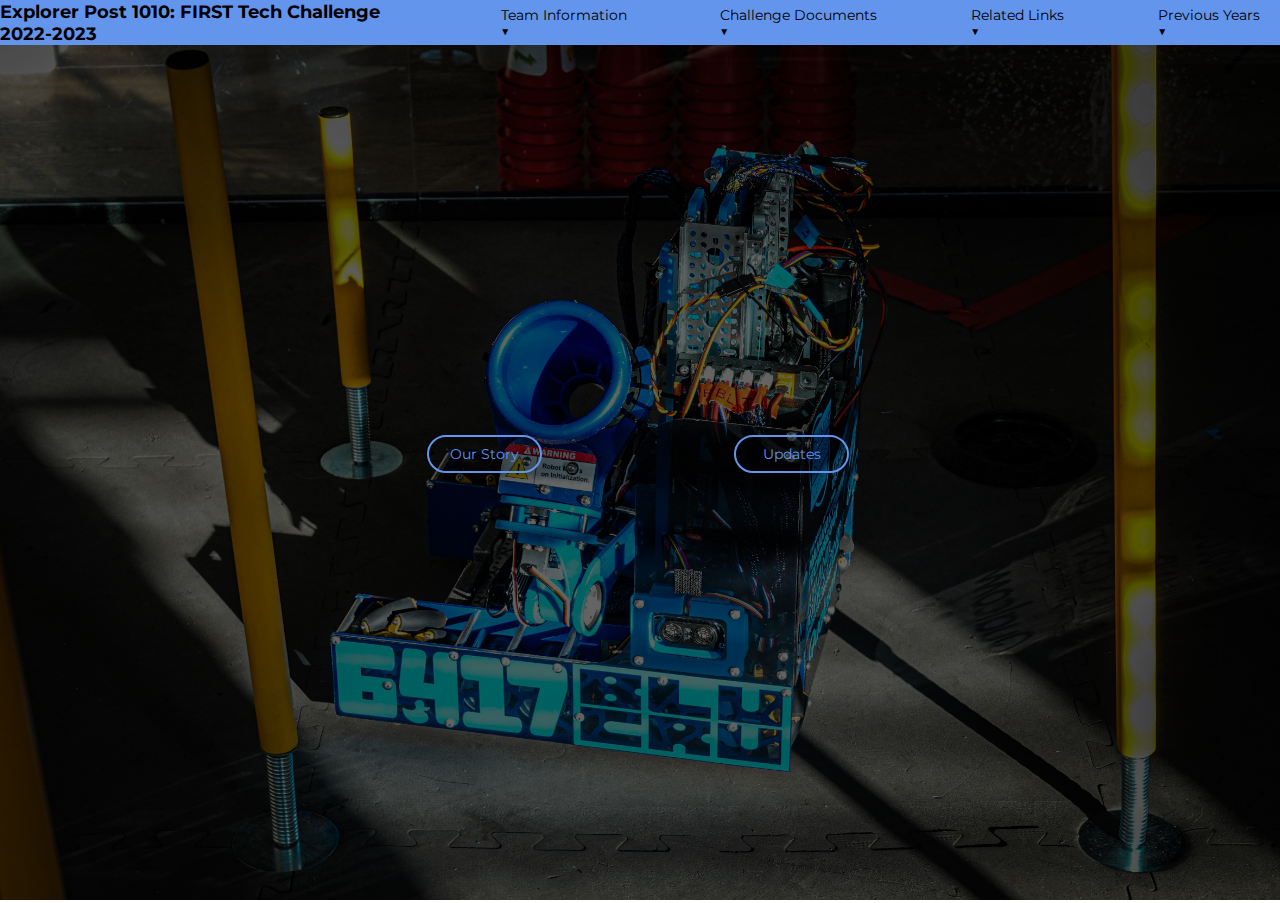
<file: index.html>
<!DOCTYPE html>
<html>
  <head>
    <title>BluCru 6417</title>
    <link rel="icon" type="image/x-icon" href="photos/first.ico">
    <link rel="stylesheet" href="styles/main.css">
    <link rel="preconnect" href="https://fonts.googleapis.com">
    <link rel="preconnect" href="https://fonts.gstatic.com" crossorigin>
    <link href="https://fonts.googleapis.com/css2?family=Montserrat:wght@300&family=MuseoModerno:wght@100;300&display=swap" rel="stylesheet">
  </head>
  <body>
    <div class="entirety">
      <div class="flex-container">
        <div class="flex-item-1" style="font-weight:bold; font-size:2vh;">Explorer Post 1010: FIRST Tech Challenge 2022-2023</div>
          <div class="flex-item-2">
            <div class="dropdown1">
          <ul>
            <li>
              Team Information &#9660;
              <ul class="dropdown">
                <li><a href="http://post1010.org/Robotics/Robotics2022/FTC2022/Roster20230208.pdf" target="_blank">Team   Registration</a></li>
                <li><a href="http://post1010.org/Robotics/Robotics2022/FTC2022/Championship/v3%20-%20Blu%20Cru%20-%20Portfolio%202022-2023.pdf" target="_blank">Team Portfolio</a></li>
                <li><a href="http://post1010.org/Robotics/Robotics2022/FTC2022/Album/index.html" target="_blank">Program Slideshow</a></li>
                <li><a href="http://post1010.org/Robotics/Robotics2022/FTC2022/Qualifier2/Q2%20presentation.pdf" target="_blank">Presentation Script</a></li>
              </ul>
            </li>
          </ul>
            </div>
            <div class="dropdown1">
          <ul>
            <li>
              Challenge Documents &#9660;
              <ul class="dropdown">
                <li><a href="http://post1010.org/Robotics/Robotics2022/FTC2022/game-manual-part-1-traditional-events.pdf" target="_blank">Game Manual 1</a></li>
                <li><a href="http://post1010.org/Robotics/Robotics2022/FTC2022/game-manual-part-2-traditional.pdf" target="_blank">Game Manual 2</a></li>
                <li><a href="http://post1010.org/Robotics/Robotics2022/FTC2022/field-inspection-checklist.pdf" target="_blank">Field Inspection Checklist</a></li>
                <li><a href="http://post1010.org/Robotics/Robotics2022/FTC2022/robot-inspection-checklist.pdf" target="_blank">Robot Inspection Checklist</a></li>
                <li><a href="https://www.youtube.com/watch?v=HsitvZ0JaDc" target="_blank">Game Video [YouTube]</a></li>
                <li><a href="http://post1010.org/Robotics/Robotics2022/FTC2022/field-setup-and-assembly-guide.pdf">Field Assembly Guide</a></li>
                <li><a href="http://post1010.org/Robotics/Robotics2022/FTC2022/field-reset-guide.pdf" target="_blank">Field Reset Guide</a></li>
                <li><a href="http://post1010.org/Robotics/Robotics2022/FTC2022/navigation-images-us-letter.pdf" target="_blank">Navigation Targets</a></li>
              </ul>
            </li>
          </ul>
            </div>
            <div class="dropdown1">
          <ul>
            <li>
              Related Links &#9660;
              <ul class="dropdown">
                <li><a href="https://www.firstinspires.org/robotics/ftc" target="_blank">FTC Information</a></li>
                <li><a href="https://events.firstchesapeake.org/" target="_blank">FIRST Chesapeake</a></li>
                <li><a href="https://theorangealliance.org/" target="_blank">The Orange Alliance</a></li>
                <li><a href="https://modernroboticsinc.com/" target="_blank">Modern Robotics</a></li>
                <li><a href="https://www.revrobotics.com/ftc/" target="_blank">Rev Robotics</a></li>
                <li><a href="https://www.pitsco.com/Competitions-Clubs-and-Programs/FIRST-Tech-Challenge" target="_blank">Pitsco TETRIX</a></li>
                <li><a href="https://www.andymark.com/default.asp" target="_blank">AndyMark Robotics</a></li>
                <li><a href="https://www.robotshop.com/" target="_blank">RobotShop</a></li>
                <li><a href="https://www.servocity.com/" target="_blank">ServoCity</a></li>
                <li><a href="https://www.gobilda.com/" target="_blank">goBILDA</a></li>
              </ul>
            </li>
          </ul>
            </div>
            <div class="dropdown1">
          <ul>
            <li>
              Previous Years &#9660;
              <ul class="dropdown">
                <li><a href="http://post1010.org/Robotics/Robotics2021/FTC2021/index.html" target="_blank">FTC 2021</a></li>
                <li><a href="http://post1010.org/Robotics/Robotics2019/FTC2019/index.html" target="_blank">FTC 2019</a></li>
                <li><a href="http://post1010.org/Robotics/Robotics2019/FTC2019/index.html" target="_blank">FTC 2018</a></li>
                <li><a href="http://post1010.org/Robotics/Robotics2019/FTC2019/index.html" target="_blank">FTC 2017</a></li>
                <li><a href="http://post1010.org/Robotics/Robotics2019/FTC2019/index.html" target="_blank">FTC 2016</a></li>
                <li>FTC 2015</li>
                <li>FTC 2014</li>
                <li>FTC 2013</li>
                <li>FTC 2012</li>
              </ul>
            </li>
          </ul>
            </div>
         </div>
       </div>
      <div class="container-2">
      <img class="flex-photo" src="photos/robot.jpg">
      <a href="http://127.0.0.1:5500/story.html" target="_blank">
        <button class="button-1">Our Story</button>
      </a>
      <a href="http://127.0.0.1:5500/updates.html" target="_blank">
        <button class="button-2">Updates</button>
      </a>
      </div>
    </div>
      <!-- <div class="flex-item-3">3</div> -->
    </div>
  </body>
</html>
</file>
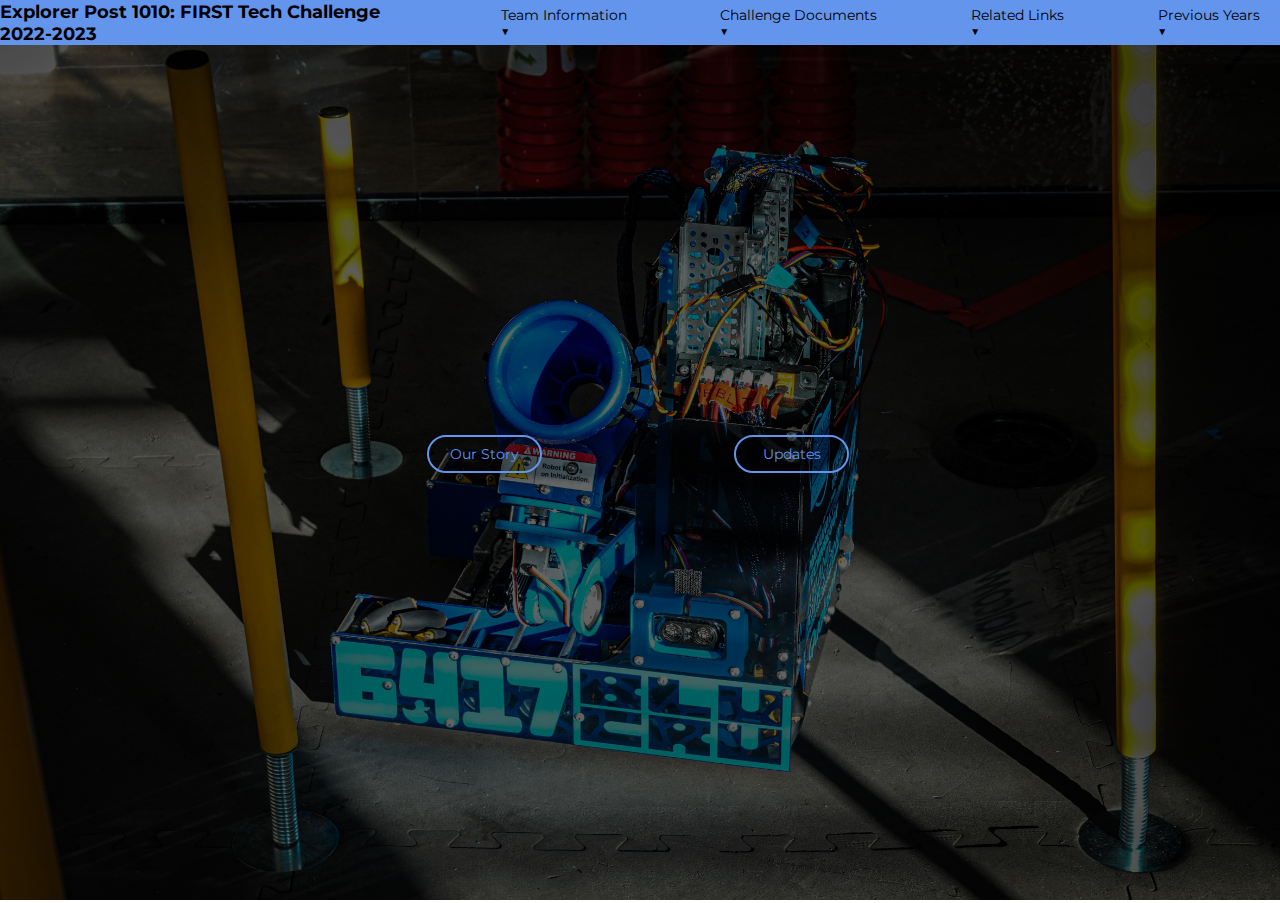
<file: main.html>
<!DOCTYPE html>
<html>
  <head>
    <title>BluCru 6417</title>
    <link rel="icon" type="image/x-icon" href="photos/first.ico">
    <link rel="stylesheet" href="styles/main.css">
    <link rel="preconnect" href="https://fonts.googleapis.com">
    <link rel="preconnect" href="https://fonts.gstatic.com" crossorigin>
    <link href="https://fonts.googleapis.com/css2?family=Montserrat:wght@300&family=MuseoModerno:wght@100;300&display=swap" rel="stylesheet">
  </head>
  <body>
    <div class="entirety">
      <div class="flex-container">
        <div class="flex-item-1" style="font-weight:bold; font-size:2vh;">Explorer Post 1010: FIRST Tech Challenge 2022-2023</div>
          <div class="flex-item-2">
            <div class="dropdown1">
          <ul>
            <li>
              Team Information &#9660;
              <ul class="dropdown">
                <li><a href="http://post1010.org/Robotics/Robotics2022/FTC2022/Roster20230208.pdf" target="_blank">Team   Registration</a></li>
                <li><a href="http://post1010.org/Robotics/Robotics2022/FTC2022/Championship/v3%20-%20Blu%20Cru%20-%20Portfolio%202022-2023.pdf" target="_blank">Team Portfolio</a></li>
                <li><a href="http://post1010.org/Robotics/Robotics2022/FTC2022/Album/index.html" target="_blank">Program Slideshow</a></li>
                <li><a href="http://post1010.org/Robotics/Robotics2022/FTC2022/Qualifier2/Q2%20presentation.pdf" target="_blank">Presentation Script</a></li>
              </ul>
            </li>
          </ul>
            </div>
            <div class="dropdown1">
          <ul>
            <li>
              Challenge Documents &#9660;
              <ul class="dropdown">
                <li><a href="http://post1010.org/Robotics/Robotics2022/FTC2022/game-manual-part-1-traditional-events.pdf" target="_blank">Game Manual 1</a></li>
                <li><a href="http://post1010.org/Robotics/Robotics2022/FTC2022/game-manual-part-2-traditional.pdf" target="_blank">Game Manual 2</a></li>
                <li><a href="http://post1010.org/Robotics/Robotics2022/FTC2022/field-inspection-checklist.pdf" target="_blank">Field Inspection Checklist</a></li>
                <li><a href="http://post1010.org/Robotics/Robotics2022/FTC2022/robot-inspection-checklist.pdf" target="_blank">Robot Inspection Checklist</a></li>
                <li><a href="https://www.youtube.com/watch?v=HsitvZ0JaDc" target="_blank">Game Video [YouTube]</a></li>
                <li><a href="http://post1010.org/Robotics/Robotics2022/FTC2022/field-setup-and-assembly-guide.pdf">Field Assembly Guide</a></li>
                <li><a href="http://post1010.org/Robotics/Robotics2022/FTC2022/field-reset-guide.pdf" target="_blank">Field Reset Guide</a></li>
                <li><a href="http://post1010.org/Robotics/Robotics2022/FTC2022/navigation-images-us-letter.pdf" target="_blank">Navigation Targets</a></li>
              </ul>
            </li>
          </ul>
            </div>
            <div class="dropdown1">
          <ul>
            <li>
              Related Links &#9660;
              <ul class="dropdown">
                <li><a href="https://www.firstinspires.org/robotics/ftc" target="_blank">FTC Information</a></li>
                <li><a href="https://events.firstchesapeake.org/" target="_blank">FIRST Chesapeake</a></li>
                <li><a href="https://theorangealliance.org/" target="_blank">The Orange Alliance</a></li>
                <li><a href="https://modernroboticsinc.com/" target="_blank">Modern Robotics</a></li>
                <li><a href="https://www.revrobotics.com/ftc/" target="_blank">Rev Robotics</a></li>
                <li><a href="https://www.pitsco.com/Competitions-Clubs-and-Programs/FIRST-Tech-Challenge" target="_blank">Pitsco TETRIX</a></li>
                <li><a href="https://www.andymark.com/default.asp" target="_blank">AndyMark Robotics</a></li>
                <li><a href="https://www.robotshop.com/" target="_blank">RobotShop</a></li>
                <li><a href="https://www.servocity.com/" target="_blank">ServoCity</a></li>
                <li><a href="https://www.gobilda.com/" target="_blank">goBILDA</a></li>
              </ul>
            </li>
          </ul>
            </div>
            <div class="dropdown1">
          <ul>
            <li>
              Previous Years &#9660;
              <ul class="dropdown">
                <li><a href="http://post1010.org/Robotics/Robotics2021/FTC2021/index.html" target="_blank">FTC 2021</a></li>
                <li><a href="http://post1010.org/Robotics/Robotics2019/FTC2019/index.html" target="_blank">FTC 2019</a></li>
                <li><a href="http://post1010.org/Robotics/Robotics2019/FTC2019/index.html" target="_blank">FTC 2018</a></li>
                <li><a href="http://post1010.org/Robotics/Robotics2019/FTC2019/index.html" target="_blank">FTC 2017</a></li>
                <li><a href="http://post1010.org/Robotics/Robotics2019/FTC2019/index.html" target="_blank">FTC 2016</a></li>
                <li>FTC 2015</li>
                <li>FTC 2014</li>
                <li>FTC 2013</li>
                <li>FTC 2012</li>
              </ul>
            </li>
          </ul>
            </div>
         </div>
       </div>
      <div class="container-2">
      <img class="flex-photo" src="photos/robot.jpg">
      <a href="http://127.0.0.1:5500/story.html" target="_blank">
        <button class="button-1">Our Story</button>
      </a>
      <a href="http://127.0.0.1:5500/updates.html" target="_blank">
        <button class="button-2">Updates</button>
      </a>
      </div>
    </div>
      <!-- <div class="flex-item-3">3</div> -->
    </div>
  </body>
</html>
</file>
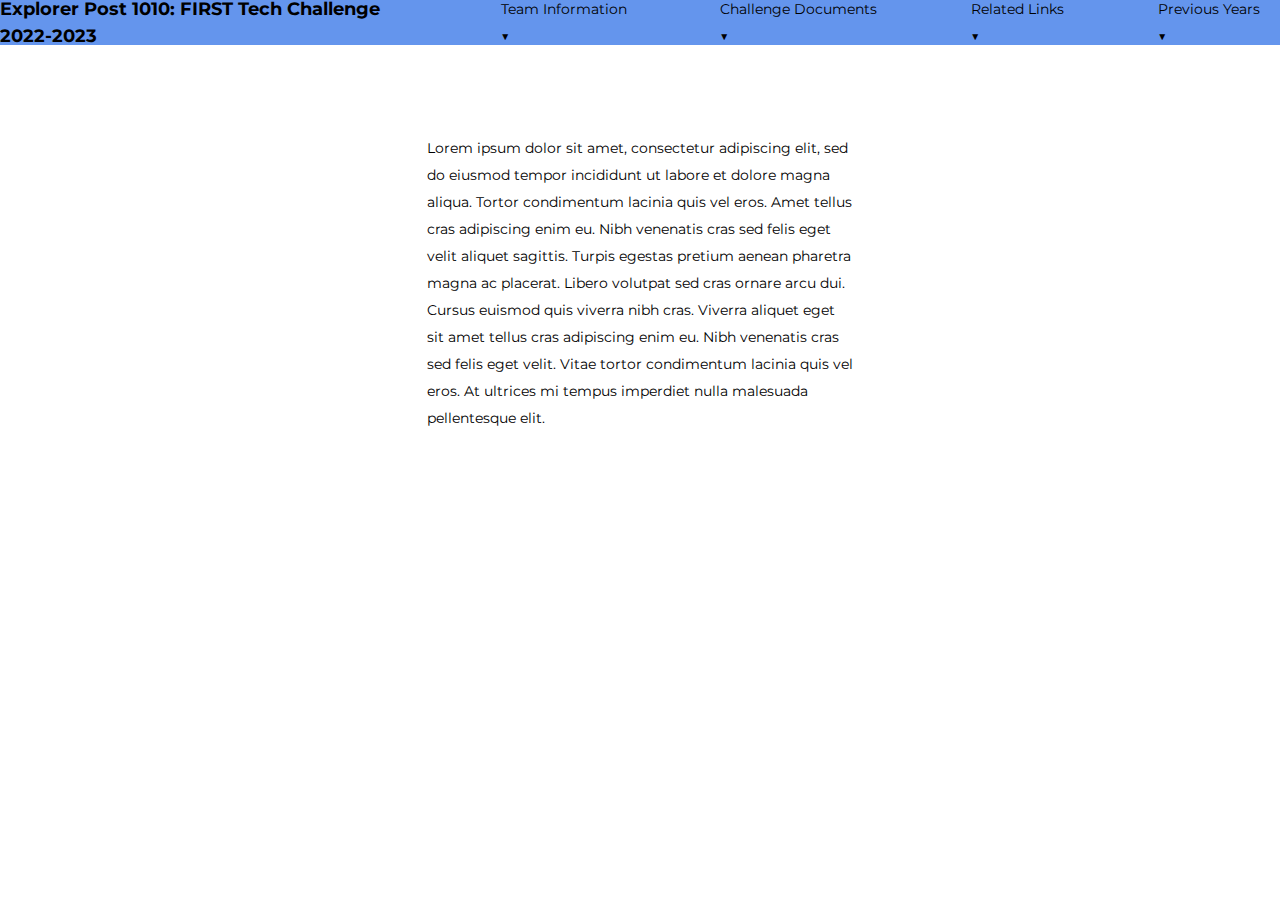
<file: story.html>
<!DOCTYPE html>
<html>
  <head>
    <title>BluCru's Story</title>
    <link rel="icon" type="image/x-icon" href="photos/first.ico">
    <link rel="stylesheet" href="styles/story.css">
    <link rel="preconnect" href="https://fonts.googleapis.com">
    <link rel="preconnect" href="https://fonts.gstatic.com" crossorigin>
    <link href="https://fonts.googleapis.com/css2?family=Montserrat:wght@300&family=MuseoModerno:wght@100;300&display=swap" rel="stylesheet">
  </head>
  <body>
    <div class="flex-container">
      <div class="flex-item-1" style="font-weight:bold; font-size:2vh;">Explorer Post 1010: FIRST Tech Challenge 2022-2023</div>
        <div class="flex-item-2">
          <div class="dropdown1">
        <ul>
          <li>
            Team Information &#9660;
            <ul class="dropdown">
              <li><a href="http://post1010.org/Robotics/Robotics2022/FTC2022/Roster20230208.pdf" target="_blank">Team   Registration</a></li>
              <li><a href="http://post1010.org/Robotics/Robotics2022/FTC2022/Championship/v3%20-%20Blu%20Cru%20-%20Portfolio%202022-2023.pdf" target="_blank">Team Portfolio</a></li>
              <li><a href="http://post1010.org/Robotics/Robotics2022/FTC2022/Album/index.html" target="_blank">Program Slideshow</a></li>
              <li><a href="http://post1010.org/Robotics/Robotics2022/FTC2022/Qualifier2/Q2%20presentation.pdf" target="_blank">Presentation Script</a></li>
            </ul>
          </li>
        </ul>
          </div>
          <div class="dropdown1">
        <ul>
          <li>
            Challenge Documents &#9660;
            <ul class="dropdown">
              <li><a href="http://post1010.org/Robotics/Robotics2022/FTC2022/game-manual-part-1-traditional-events.pdf" target="_blank">Game Manual 1</a></li>
              <li><a href="http://post1010.org/Robotics/Robotics2022/FTC2022/game-manual-part-2-traditional.pdf" target="_blank">Game Manual 2</a></li>
              <li><a href="http://post1010.org/Robotics/Robotics2022/FTC2022/field-inspection-checklist.pdf" target="_blank">Field Inspection Checklist</a></li>
              <li><a href="http://post1010.org/Robotics/Robotics2022/FTC2022/robot-inspection-checklist.pdf" target="_blank">Robot Inspection Checklist</a></li>
              <li><a href="https://www.youtube.com/watch?v=HsitvZ0JaDc" target="_blank">Game Video [YouTube]</a></li>
              <li><a href="http://post1010.org/Robotics/Robotics2022/FTC2022/field-setup-and-assembly-guide.pdf">Field Assembly Guide</a></li>
              <li><a href="http://post1010.org/Robotics/Robotics2022/FTC2022/field-reset-guide.pdf" target="_blank">Field Reset Guide</a></li>
              <li><a href="http://post1010.org/Robotics/Robotics2022/FTC2022/navigation-images-us-letter.pdf" target="_blank">Navigation Targets</a></li>
            </ul>
          </li>
        </ul>
          </div>
          <div class="dropdown1">
        <ul>
          <li>
            Related Links &#9660;
            <ul class="dropdown">
              <li><a href="https://www.firstinspires.org/robotics/ftc" target="_blank">FTC Information</a></li>
              <li><a href="https://events.firstchesapeake.org/" target="_blank">FIRST Chesapeake</a></li>
              <li><a href="https://theorangealliance.org/" target="_blank">The Orange Alliance</a></li>
              <li><a href="https://modernroboticsinc.com/" target="_blank">Modern Robotics</a></li>
              <li><a href="https://www.revrobotics.com/ftc/" target="_blank">Rev Robotics</a></li>
              <li><a href="https://www.pitsco.com/Competitions-Clubs-and-Programs/FIRST-Tech-Challenge" target="_blank">Pitsco TETRIX</a></li>
              <li><a href="https://www.andymark.com/default.asp" target="_blank">AndyMark Robotics</a></li>
              <li><a href="https://www.robotshop.com/" target="_blank">RobotShop</a></li>
              <li><a href="https://www.servocity.com/" target="_blank">ServoCity</a></li>
              <li><a href="https://www.gobilda.com/" target="_blank">goBILDA</a></li>
            </ul>
          </li>
        </ul>
          </div>
          <div class="dropdown1">
        <ul>
          <li>
            Previous Years &#9660;
            <ul class="dropdown">
              <li><a href="http://post1010.org/Robotics/Robotics2021/FTC2021/index.html" target="_blank">FTC 2021</a></li>
              <li><a href="http://post1010.org/Robotics/Robotics2019/FTC2019/index.html" target="_blank">FTC 2019</a></li>
              <li><a href="http://post1010.org/Robotics/Robotics2019/FTC2019/index.html" target="_blank">FTC 2018</a></li>
              <li><a href="http://post1010.org/Robotics/Robotics2019/FTC2019/index.html" target="_blank">FTC 2017</a></li>
              <li><a href="http://post1010.org/Robotics/Robotics2019/FTC2019/index.html" target="_blank">FTC 2016</a></li>
              <li>FTC 2015</li>
              <li>FTC 2014</li>
              <li>FTC 2013</li>
              <li>FTC 2012</li>
            </ul>
          </li>
        </ul>
          </div>
       </div>
     </div>
    <div class="container">
      <div class="filler"></div>
        <div class="text">
          Lorem ipsum dolor sit amet, consectetur adipiscing elit, sed do eiusmod tempor incididunt ut labore et dolore magna aliqua. Tortor condimentum lacinia quis vel eros. Amet tellus cras adipiscing enim eu. Nibh venenatis cras sed felis eget velit aliquet sagittis. Turpis egestas pretium aenean pharetra magna ac placerat. Libero volutpat sed cras ornare arcu dui. Cursus euismod quis viverra nibh cras. Viverra aliquet eget sit amet tellus cras adipiscing enim eu. Nibh venenatis cras sed felis eget velit. Vitae tortor condimentum lacinia quis vel eros. At ultrices mi tempus imperdiet nulla malesuada pellentesque elit.
        </div>
      <div class="filler"></div>
    </div>
  </body>
</html>
</file>
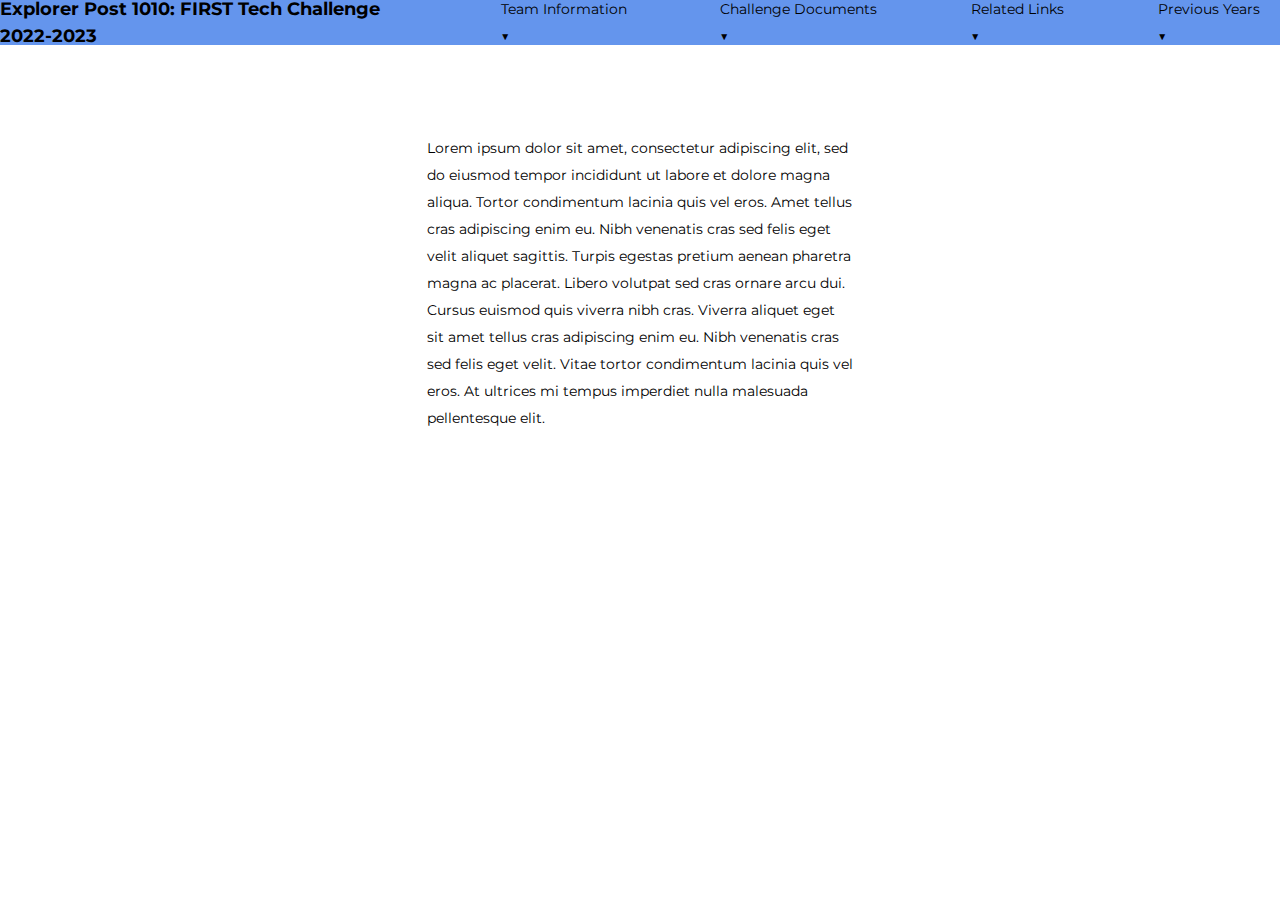
<file: updates.html>
<!DOCTYPE html>
<html>
  <head>
    <title>BluCru Updates!</title>
    <link rel="icon" type="image/x-icon" href="photos/first.ico">
    <link rel="stylesheet" href="styles/story.css">
    <link rel="preconnect" href="https://fonts.googleapis.com">
    <link rel="preconnect" href="https://fonts.gstatic.com" crossorigin>
    <link href="https://fonts.googleapis.com/css2?family=Montserrat:wght@300&family=MuseoModerno:wght@100;300&display=swap" rel="stylesheet">
  </head>
  <body>
    <div class="flex-container">
      <div class="flex-item-1" style="font-weight:bold; font-size:2vh;">Explorer Post 1010: FIRST Tech Challenge 2022-2023</div>
        <div class="flex-item-2">
          <div class="dropdown1">
        <ul>
          <li>
            Team Information &#9660;
            <ul class="dropdown">
              <li><a href="http://post1010.org/Robotics/Robotics2022/FTC2022/Roster20230208.pdf" target="_blank">Team   Registration</a></li>
              <li><a href="http://post1010.org/Robotics/Robotics2022/FTC2022/Championship/v3%20-%20Blu%20Cru%20-%20Portfolio%202022-2023.pdf" target="_blank">Team Portfolio</a></li>
              <li><a href="http://post1010.org/Robotics/Robotics2022/FTC2022/Album/index.html" target="_blank">Program Slideshow</a></li>
              <li><a href="http://post1010.org/Robotics/Robotics2022/FTC2022/Qualifier2/Q2%20presentation.pdf" target="_blank">Presentation Script</a></li>
            </ul>
          </li>
        </ul>
          </div>
          <div class="dropdown1">
        <ul>
          <li>
            Challenge Documents &#9660;
            <ul class="dropdown">
              <li><a href="http://post1010.org/Robotics/Robotics2022/FTC2022/game-manual-part-1-traditional-events.pdf" target="_blank">Game Manual 1</a></li>
              <li><a href="http://post1010.org/Robotics/Robotics2022/FTC2022/game-manual-part-2-traditional.pdf" target="_blank">Game Manual 2</a></li>
              <li><a href="http://post1010.org/Robotics/Robotics2022/FTC2022/field-inspection-checklist.pdf" target="_blank">Field Inspection Checklist</a></li>
              <li><a href="http://post1010.org/Robotics/Robotics2022/FTC2022/robot-inspection-checklist.pdf" target="_blank">Robot Inspection Checklist</a></li>
              <li><a href="https://www.youtube.com/watch?v=HsitvZ0JaDc" target="_blank">Game Video [YouTube]</a></li>
              <li><a href="http://post1010.org/Robotics/Robotics2022/FTC2022/field-setup-and-assembly-guide.pdf">Field Assembly Guide</a></li>
              <li><a href="http://post1010.org/Robotics/Robotics2022/FTC2022/field-reset-guide.pdf" target="_blank">Field Reset Guide</a></li>
              <li><a href="http://post1010.org/Robotics/Robotics2022/FTC2022/navigation-images-us-letter.pdf" target="_blank">Navigation Targets</a></li>
            </ul>
          </li>
        </ul>
          </div>
          <div class="dropdown1">
        <ul>
          <li>
            Related Links &#9660;
            <ul class="dropdown">
              <li><a href="https://www.firstinspires.org/robotics/ftc" target="_blank">FTC Information</a></li>
              <li><a href="https://events.firstchesapeake.org/" target="_blank">FIRST Chesapeake</a></li>
              <li><a href="https://theorangealliance.org/" target="_blank">The Orange Alliance</a></li>
              <li><a href="https://modernroboticsinc.com/" target="_blank">Modern Robotics</a></li>
              <li><a href="https://www.revrobotics.com/ftc/" target="_blank">Rev Robotics</a></li>
              <li><a href="https://www.pitsco.com/Competitions-Clubs-and-Programs/FIRST-Tech-Challenge" target="_blank">Pitsco TETRIX</a></li>
              <li><a href="https://www.andymark.com/default.asp" target="_blank">AndyMark Robotics</a></li>
              <li><a href="https://www.robotshop.com/" target="_blank">RobotShop</a></li>
              <li><a href="https://www.servocity.com/" target="_blank">ServoCity</a></li>
              <li><a href="https://www.gobilda.com/" target="_blank">goBILDA</a></li>
            </ul>
          </li>
        </ul>
          </div>
          <div class="dropdown1">
        <ul>
          <li>
            Previous Years &#9660;
            <ul class="dropdown">
              <li><a href="http://post1010.org/Robotics/Robotics2021/FTC2021/index.html" target="_blank">FTC 2021</a></li>
              <li><a href="http://post1010.org/Robotics/Robotics2019/FTC2019/index.html" target="_blank">FTC 2019</a></li>
              <li><a href="http://post1010.org/Robotics/Robotics2019/FTC2019/index.html" target="_blank">FTC 2018</a></li>
              <li><a href="http://post1010.org/Robotics/Robotics2019/FTC2019/index.html" target="_blank">FTC 2017</a></li>
              <li><a href="http://post1010.org/Robotics/Robotics2019/FTC2019/index.html" target="_blank">FTC 2016</a></li>
              <li>FTC 2015</li>
              <li>FTC 2014</li>
              <li>FTC 2013</li>
              <li>FTC 2012</li>
            </ul>
          </li>
        </ul>
          </div>
       </div>
     </div>
    <div class="container">
      <div class="filler"></div>
        <div class="text">
          Lorem ipsum dolor sit amet, consectetur adipiscing elit, sed do eiusmod tempor incididunt ut labore et dolore magna aliqua. Tortor condimentum lacinia quis vel eros. Amet tellus cras adipiscing enim eu. Nibh venenatis cras sed felis eget velit aliquet sagittis. Turpis egestas pretium aenean pharetra magna ac placerat. Libero volutpat sed cras ornare arcu dui. Cursus euismod quis viverra nibh cras. Viverra aliquet eget sit amet tellus cras adipiscing enim eu. Nibh venenatis cras sed felis eget velit. Vitae tortor condimentum lacinia quis vel eros. At ultrices mi tempus imperdiet nulla malesuada pellentesque elit.
        </div>
      <div class="filler"></div>
    </div>
  </body>
</html>
</file>
<file: styles/main.css>
* {
  margin:0;
  padding:0;
  font-family: 'Montserrat', sans-serif;
  font-size:1.5vh;
}

body::-webkit-scrollbar {
  display: none;
}

.flex-container {
  display:flex;
  align-items:center;
  justify-content:center;
  background-color:cornflowerblue;
  height:5vh;
  width:100vw;
}

.flex-item-1 {
  flex:1;
  display:flex;
  justify-content:center;
  align-items:center;
}

.flex-item-2 {
  flex:2;
  display:flex;
  justify-content:center;
  align-items:center;
}

.container-2 {
  align-content:center;
  justify-content:center;
}

.button-1 {
  position:absolute;
  top:calc(48.5vh - 2px);
  left:calc(33.5vw - 2px);
  border-width:2px;
  width:9vw;
  height:3vw;
  border-radius:50px;
  border-style:solid;
  border-color:cornflowerblue;
  color:cornflowerblue;
  background-color:transparent;
  z-index:999;
  transition:0.15s;
}

.button-2 {
  position:absolute;
  top:calc(48.5vh - 2px);
  right:calc(33.5vw + 2px);
  border-width:2px;
  width:9vw;
  height:3vw;
  border-radius:50px;
  border-style:solid;
  border-color:cornflowerblue;
  color:cornflowerblue;
  background-color:transparent;
  z-index:999;
  opacity:1;
  transition:0.15s;
}

.button-1:hover,
.button-2:hover {
  border-color:black;
  color:black;
  background-color:cornflowerblue;
}

.button-1:active,
.button-2:active {
  opacity:0.8;
}

.flex-photo {
  height:95vh;
  width:100vw;
  object-fit:cover;
  filter: brightness(0.4);
}

/* .flex-item-3 {
  flex:1;
  display:flex;
  justify-content:center;
  align-items:center;
  background-color:azure
} */

.dropdown1 {
  list-style:none;
  padding-left:5vw;
}

ul {
  list-style:none;
  padding:5px 5px;
}

ul li {
  display:inline-block;
  position:relative;
  padding:5px 5px;

}

ul li a {
  text-decoration:none;
  display:block;
  color:black;
}

ul li ul.dropdown {
  position:absolute;
  width:100%;
  z-index: 999;
  display:none;
  padding:5px 5px;
}

ul li ul.dropdown li {
  display:block;
  background-color:cornflowerblue;
}

ul li a:hover {
  cursor:pointer;
  padding:5px 5px;
  opacity:0.4;
}

ul li a:active {
  opacity:0.1;
}

ul li:hover ul.dropdown {
  display:block;
}
</file>
<file: styles/story.css>
* {
  padding:0;
  margin:0;
  font-family: 'Montserrat', sans-serif;
  line-height:3vh;
  font-size:1.5vh;
}

.container {
  display:flex;
  align-content:center;
  justify-content:center;
}

.text {
  flex:1;
  margin-top:10vh;
}

.filler {
  flex:1;
}

.flex-container {
  display:flex;
  align-items:center;
  justify-content:center;
  background-color:cornflowerblue;
  height:5vh;
  width:100vw;
}

.flex-item-1 {
  flex:1;
  display:flex;
  justify-content:center;
  align-items:center;
}

.flex-item-2 {
  flex:2;
  display:flex;
  justify-content:center;
  align-items:center;
}

.container-2 {
  align-content:center;
  justify-content:center;
}

.dropdown1 {
  list-style:none;
  padding-left:5vw;
}

ul {
  list-style:none;
  padding:5px 5px;
}

ul li {
  display:inline-block;
  position:relative;
  padding:5px 5px;

}

ul li a {
  text-decoration:none;
  display:block;
  color:black;
}

ul li ul.dropdown {
  position:absolute;
  width:100%;
  z-index: 999;
  display:none;
  padding:5px 5px;
}

ul li ul.dropdown li {
  display:block;
  background-color:cornflowerblue;
}

ul li a:hover {
  cursor:pointer;
  padding:5px 5px;
  opacity:0.4;
}

ul li a:active {
  opacity:0.1;
}

ul li:hover ul.dropdown {
  display:block;
}
</file>
